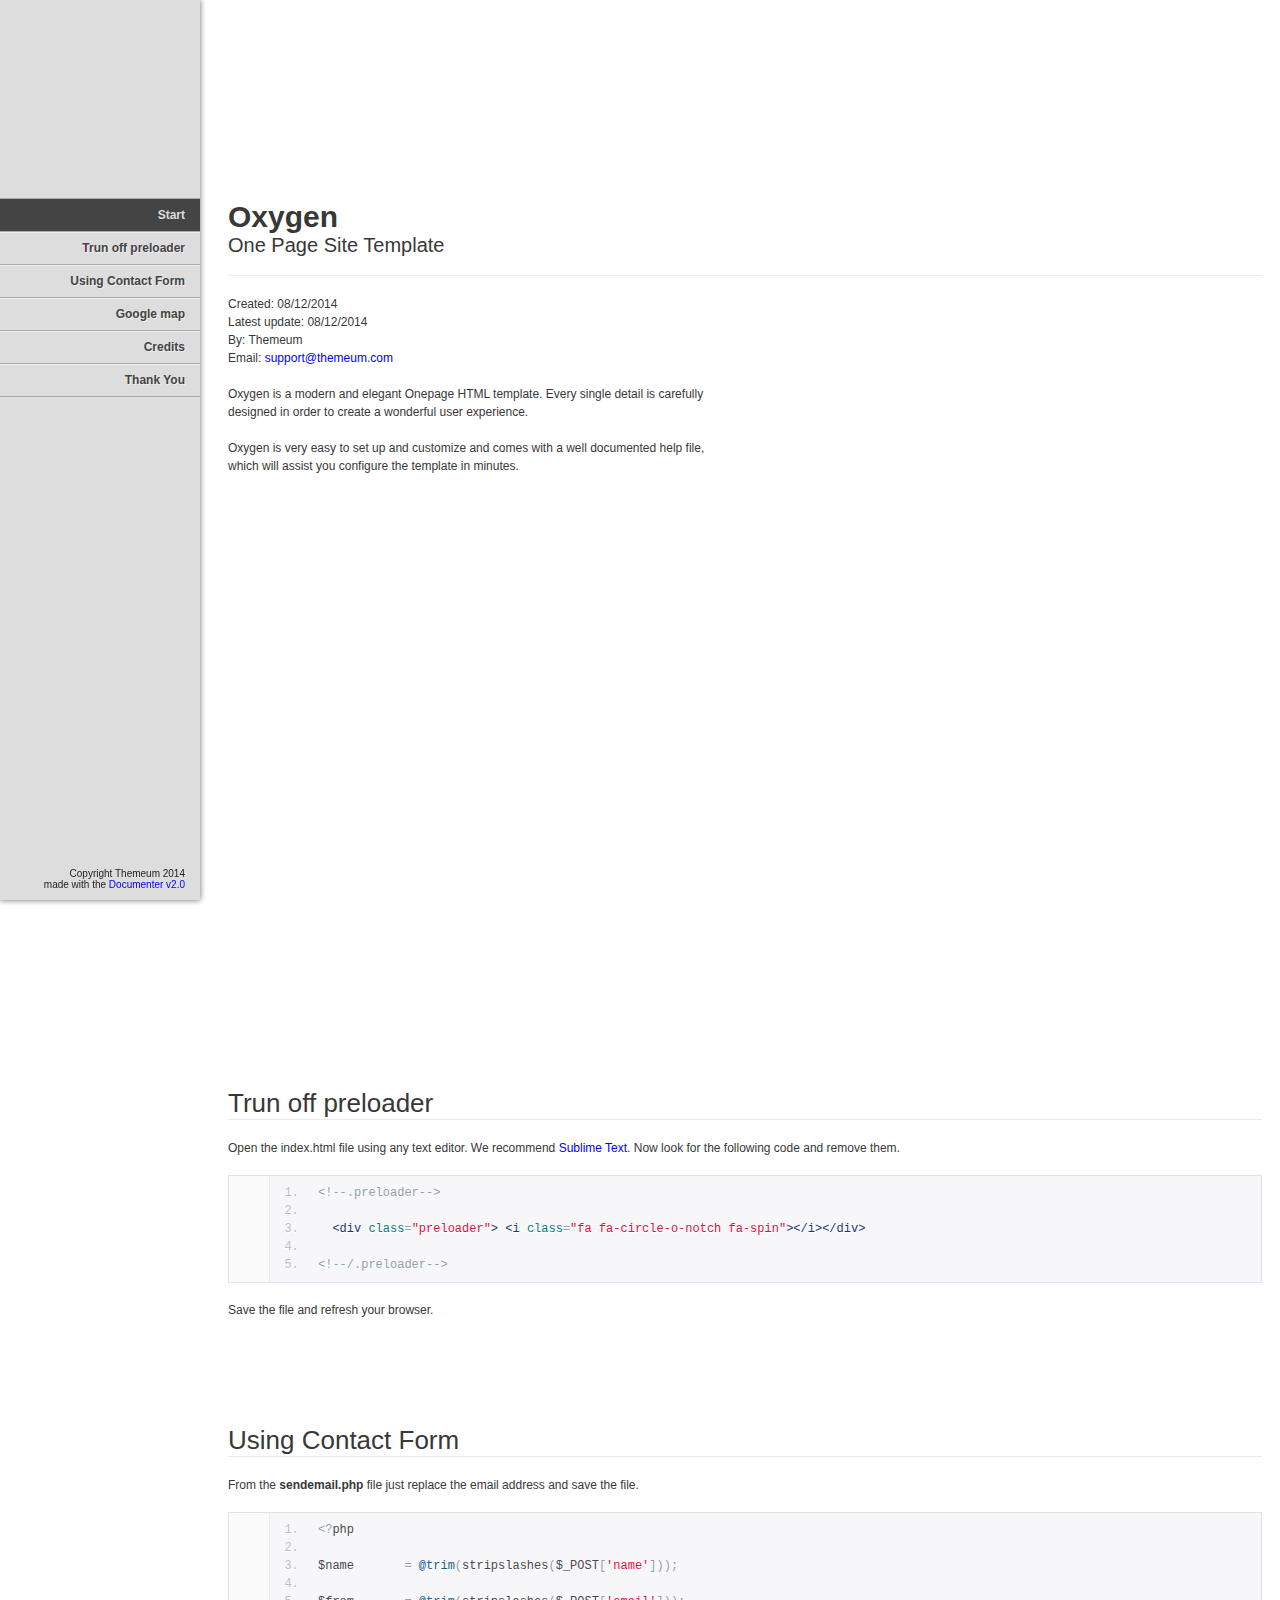
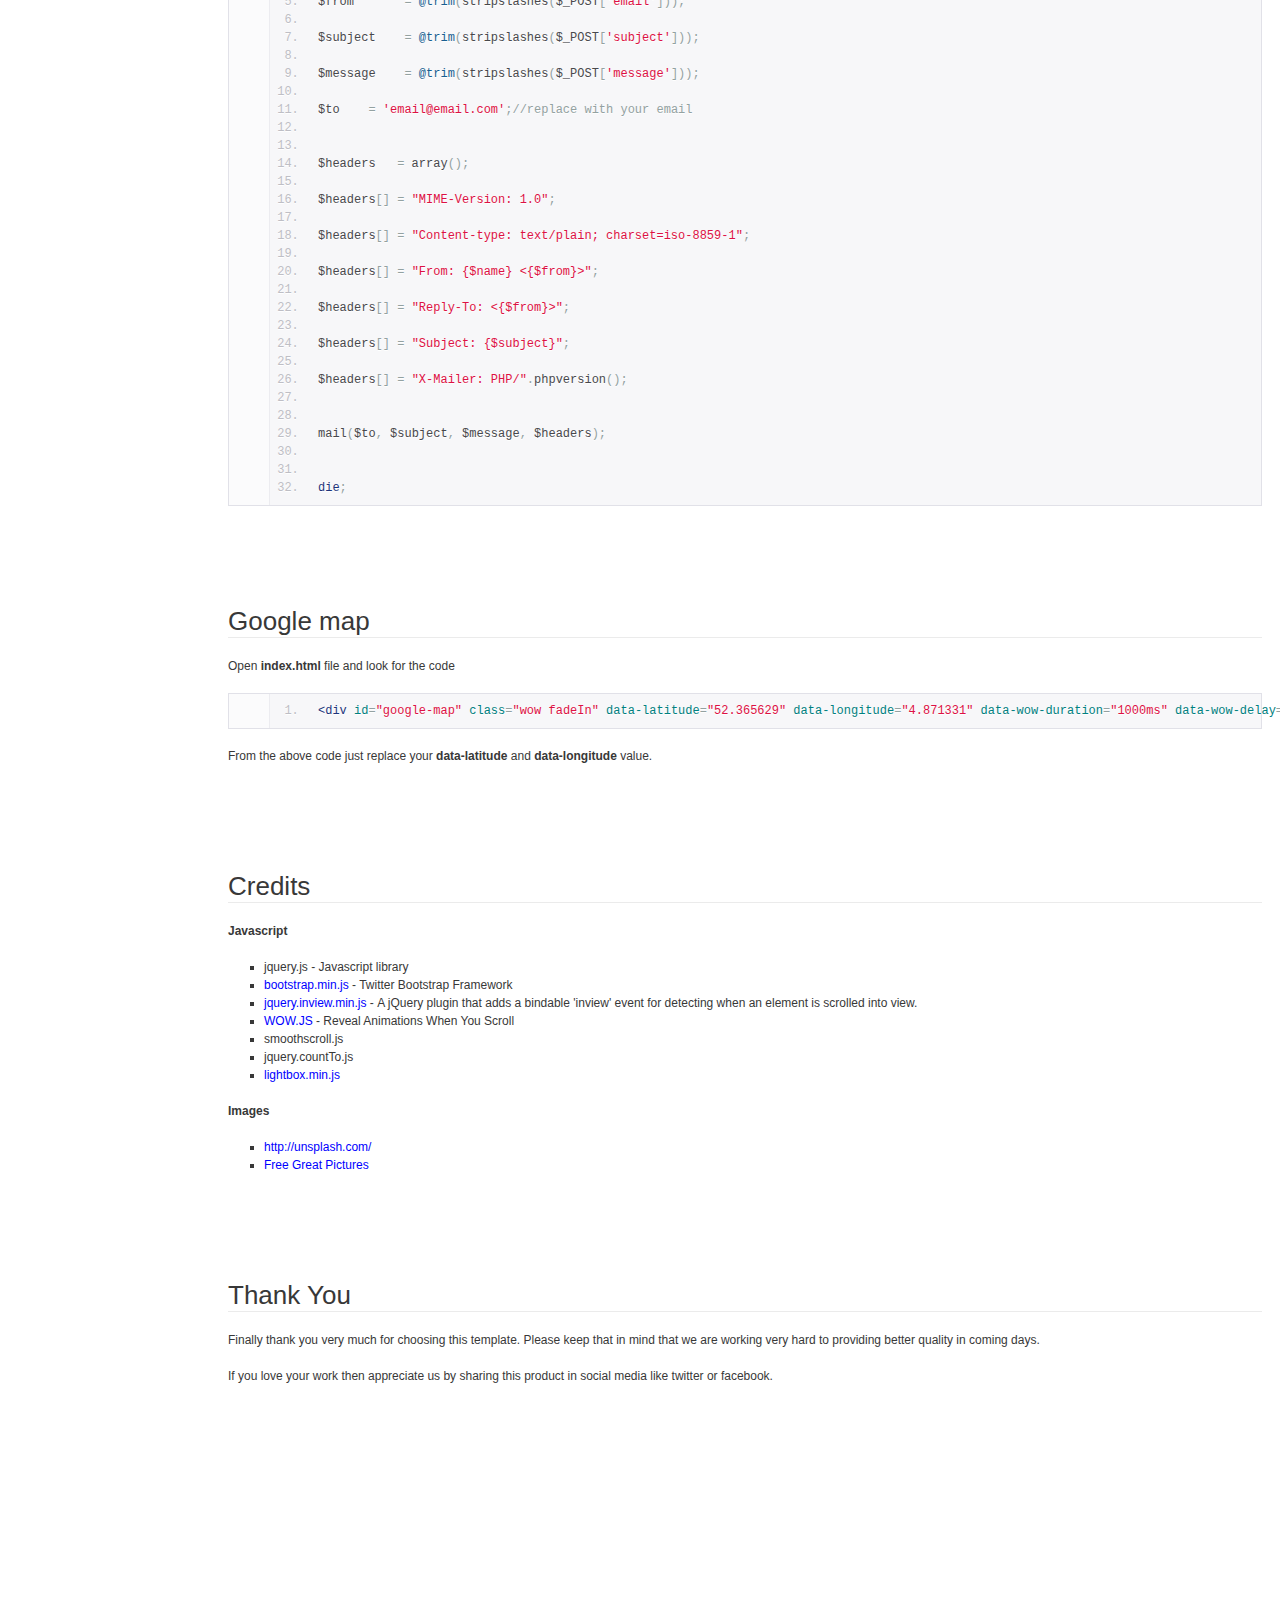
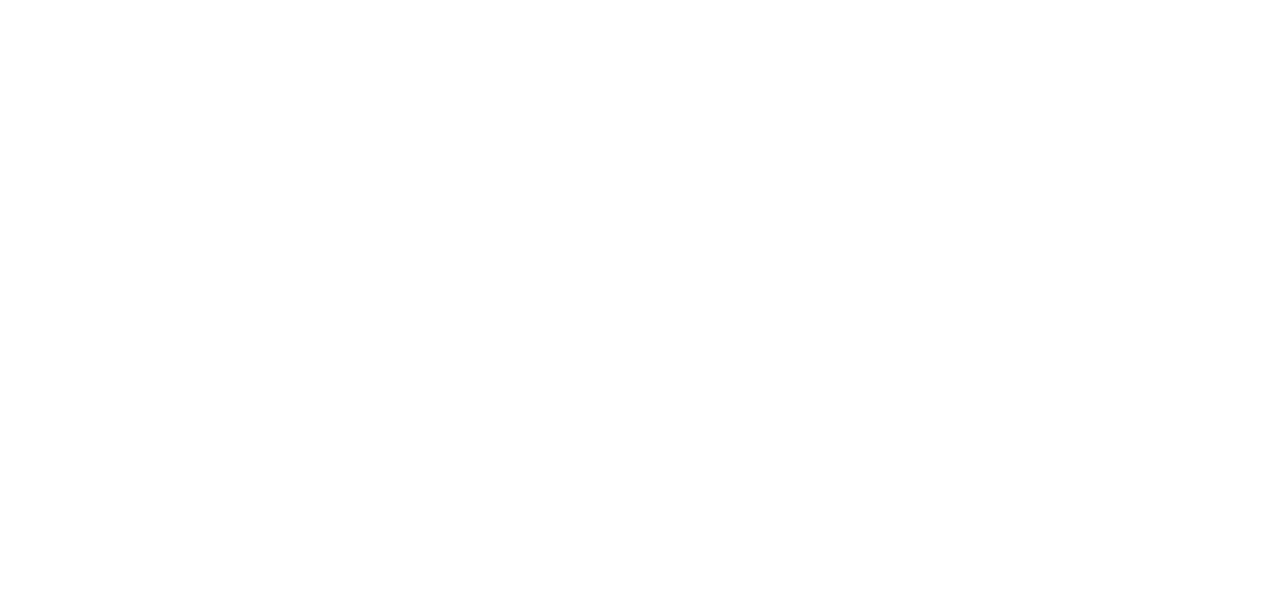
<file: oxygen/documentation/index.html>
<!doctype html>  
<!--[if IE 6 ]><html lang="en-us" class="ie6"> <![endif]-->
<!--[if IE 7 ]><html lang="en-us" class="ie7"> <![endif]-->
<!--[if IE 8 ]><html lang="en-us" class="ie8"> <![endif]-->
<!--[if (gt IE 7)|!(IE)]><!-->
<html lang="en-us"><!--<![endif]-->
<head>
	<meta charset="utf-8">
	
	<title>Oxygen - One Page Site Template</title>
	
	<meta name="description" content="Oxygen is a modern and elegant Onepage HTML template. Every single detail is carefully designed in order to create a wonderful user experience. Oxygen is very easy to set up and customize and comes with a well documented help file, which will assist you configure the template in minutes.">
	<meta name="author" content="Themeum">
	<meta name="copyright" content="Themeum">
	<meta name="generator" content="Documenter v2.0 http://rxa.li/documenter">
	<meta name="date" content="2014-08-12T00:00:00+02:00">
	
	<link rel="stylesheet" href="assets/css/documenter_style.css" media="all">
	<link rel="stylesheet" href="assets/js/google-code-prettify/prettify.css" media="screen">
	<script src="assets/js/google-code-prettify/prettify.js"></script>

	
	
	<script src="assets/js/jquery.js"></script>
	
	<script src="assets/js/jquery.scrollTo.js"></script>
	<script src="assets/js/jquery.easing.js"></script>
	
	<script>document.createElement('section');var duration='500',easing='swing';</script>
	<script src="assets/js/script.js"></script>
	
	<style>
		html{background-color:#FFFFFF;color:#383838;}
		::-moz-selection{background:#444444;color:#DDDDDD;}
		::selection{background:#444444;color:#DDDDDD;}
		#documenter_sidebar #documenter_logo{background-image:url();}
		a{color:#0000FF;}
		.btn {
			border-radius:3px;
		}
		.btn-primary {
			  background-image: -moz-linear-gradient(top, #0088CC, #0044CC);
			  background-image: -ms-linear-gradient(top, #0088CC, #0044CC);
			  background-image: -webkit-gradient(linear, 0 0, 0 0088CC%, from(#DDDDDD), to(#0044CC));
			  background-image: -webkit-linear-gradient(top, #0088CC, #0044CC);
			  background-image: -o-linear-gradient(top, #0088CC, #0044CC);
			  background-image: linear-gradient(top, #0088CC, #0044CC);
			  filter: progid:DXImageTransform.Microsoft.gradient(startColorstr='#0088CC', endColorstr='#0044CC', GradientType=0);
			  border-color: #0044CC #0044CC #bfbfbf;
			  color:#FFFFFF;
		}
		.btn-primary:hover,
		.btn-primary:active,
		.btn-primary.active,
		.btn-primary.disabled,
		.btn-primary[disabled] {
		  border-color: #0088CC #0088CC #bfbfbf;
		  background-color: #0044CC;
		}
		hr{border-top:1px solid #EBEBEB;border-bottom:1px solid #FFFFFF;}
		#documenter_sidebar, #documenter_sidebar ul a{background-color:#DDDDDD;color:#222222;}
		#documenter_sidebar ul a{-webkit-text-shadow:1px 1px 0px #EEEEEE;-moz-text-shadow:1px 1px 0px #EEEEEE;text-shadow:1px 1px 0px #EEEEEE;}
		#documenter_sidebar ul{border-top:1px solid #AAAAAA;}
		#documenter_sidebar ul a{border-top:1px solid #EEEEEE;border-bottom:1px solid #AAAAAA;color:#444444;}
		#documenter_sidebar ul a:hover{background:#444444;color:#DDDDDD;border-top:1px solid #444444;}
		#documenter_sidebar ul a.current{background:#444444;color:#DDDDDD;border-top:1px solid #444444;}
		#documenter_copyright{display:block !important;visibility:visible !important;}
	</style>
	
</head>
<body class="documenter-project-oxygen">
	<div id="documenter_sidebar">
		<a href="#documenter_cover" id="documenter_logo"></a>
		<ul id="documenter_nav">
			<li><a class="current" href="#documenter_cover">Start</a></li>
				
			<li><a href="#trun_off_preloader" title="Trun off preloader">Trun off preloader</a></li>
			<li><a href="#using_contact_form" title="Using Contact Form">Using Contact Form</a></li>
			<li><a href="#google_map" title="Google map">Google map</a></li>
			<li><a href="#credits" title="Credits">Credits</a></li>
			<li><a href="#thank_you" title="Thank You">Thank You</a></li>

		</ul>
		<div id="documenter_copyright">Copyright Themeum 2014<br>
		made with the <a href="http://rxa.li/documenter">Documenter v2.0</a> 
		</div>
	</div>
	<div id="documenter_content">
	<section id="documenter_cover">
	<h1>Oxygen</h1>
	<h2>One Page Site Template</h2>
	<div id="documenter_buttons">
		
	</div>
	<hr>
	<ul>
	<li>Created: 08/12/2014</li>
	<li>Latest update: 08/12/2014</li>
	<li>By: Themeum</li>
	<li><a href=""></a></li>
	<li>Email: <a href="mailto:&#115;&#117;&#112;&#112;&#111;&#114;&#116;&#64;&#116;&#104;&#101;&#109;&#101;&#117;&#109;&#46;&#99;&#111;&#109;">&#115;&#117;&#112;&#112;&#111;&#114;&#116;&#64;&#116;&#104;&#101;&#109;&#101;&#117;&#109;&#46;&#99;&#111;&#109;</a></li>
	</ul>
	<p>Oxygen is a modern and elegant Onepage HTML template. Every single detail is carefully designed in order to create a wonderful user experience.</p>
	<p>Oxygen is very easy to set up and customize and comes with a well documented help file, which will assist you configure the template in minutes.</p>
	</section>
	
	<section id="trun_off_preloader">
	<div class="page-header"><h3>Trun off preloader</h3><hr class="notop"></div>
<p>
	Open the index.html file using any text editor. We recommend <a href="http://www.sublimetext.com/">Sublime Text</a>. Now look for the following code and remove them.</p>
<pre class="prettyprint lang-html linenums">
&lt;!--.preloader--&gt;

  &lt;div class=&quot;preloader&quot;&gt; &lt;i class=&quot;fa fa-circle-o-notch fa-spin&quot;&gt;&lt;/i&gt;&lt;/div&gt;

&lt;!--/.preloader--&gt;</pre>
<p>
	Save the file and refresh your browser.</p>
</section>
<section id="using_contact_form">
	<div class="page-header"><h3>Using Contact Form</h3><hr class="notop"></div>
<p>
	From the <strong>sendemail.php</strong> file just replace the email address and save the file.</p>
<pre class="prettyprint lang-php linenums">
&lt;?php

$name       = @trim(stripslashes($_POST[&#39;name&#39;])); 

$from       = @trim(stripslashes($_POST[&#39;email&#39;])); 

$subject    = @trim(stripslashes($_POST[&#39;subject&#39;])); 

$message    = @trim(stripslashes($_POST[&#39;message&#39;])); 

$to   <span class="Apple-tab-span" style="white-space:pre"> </span>= &#39;&#101;&#109;&#97;&#105;&#108;&#64;&#101;&#109;&#97;&#105;&#108;&#46;&#99;&#111;&#109;&#39;;//replace with your email


$headers   = array();

$headers[] = &quot;MIME-Version: 1.0&quot;;

$headers[] = &quot;Content-type: text/plain; charset=iso-8859-1&quot;;

$headers[] = &quot;From: {$name} &lt;{$from}&gt;&quot;;

$headers[] = &quot;Reply-To: &lt;{$from}&gt;&quot;;

$headers[] = &quot;Subject: {$subject}&quot;;

$headers[] = &quot;X-Mailer: PHP/&quot;.phpversion();


mail($to, $subject, $message, $headers);


die;</pre>
</section>
<section id="google_map">
	<div class="page-header"><h3>Google map</h3><hr class="notop"></div>
<p>
	Open <strong>index.html</strong> file and look for the code&nbsp;</p>
<pre class="prettyprint lang-html linenums">
&lt;div id=&quot;google-map&quot; class=&quot;wow fadeIn&quot; data-latitude=&quot;52.365629&quot; data-longitude=&quot;4.871331&quot; data-wow-duration=&quot;1000ms&quot; data-wow-delay=&quot;400ms&quot;&gt;&lt;/div&gt;</pre>
<p>
	From the above code just replace your <strong>data-latitude</strong> and <strong>data-longitude</strong> value.</p>
</section>
<section id="credits">
	<div class="page-header"><h3>Credits</h3><hr class="notop"></div>
<p>
	<strong>Javascript</strong></p>
<ul>
	<li>
		jquery.js - Javascript library</li>
	<li>
		<a href="http://getbootstrap.com/">bootstrap.min.js</a> - Twitter Bootstrap Framework</li>
	<li>
		<a href="https://github.com/protonet/jquery.inview">jquery.inview.min.js</a> -&nbsp;A jQuery plugin that adds a bindable &#39;inview&#39; event for detecting when an element is scrolled into view.</li>
	<li>
		<a href="http://mynameismatthieu.com/WOW/">WOW.JS </a>-&nbsp;Reveal Animations When You Scroll</li>
	<li>
		smoothscroll.js</li>
	<li>
		jquery.countTo.js</li>
	<li>
		<a href="http://lokeshdhakar.com/projects/lightbox2/">lightbox.min.js</a></li>
</ul>
<p>
	<strong>Images</strong></p>
<ul>
	<li>
		<a href="http://unsplash.com/">http://unsplash.com/</a></li>
	<li>
		<a href="http://www.freegreatpicture.com/">Free Great Pictures</a></li>
</ul>
</section>
<section id="thank_you">
	<div class="page-header"><h3>Thank You</h3><hr class="notop"></div>
<p>
	Finally thank you very much for choosing this template. Please keep that in mind that we are working very hard to providing better quality in coming days.</p>
<p>
	If you love your work then appreciate us by sharing this product in social media like twitter or facebook.</p>
</section>

	</div>
</body>
</html>
</file>
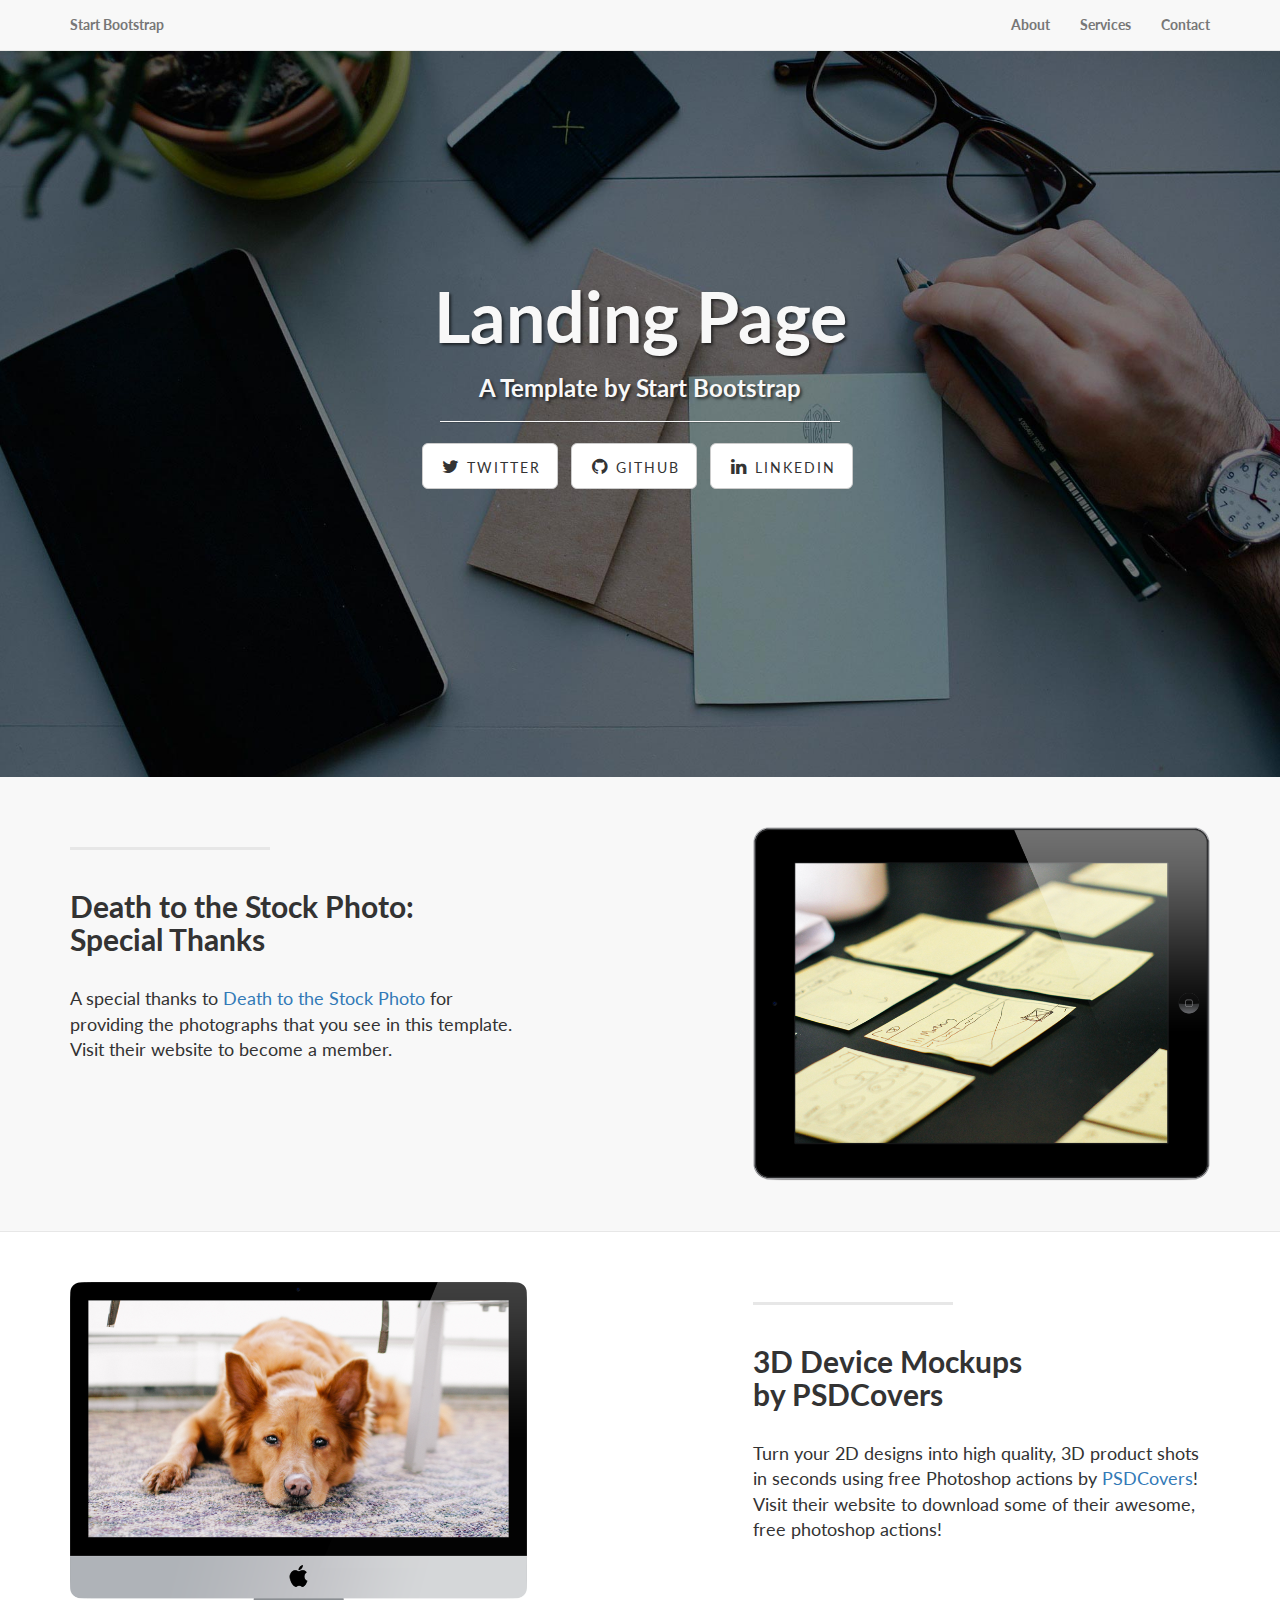
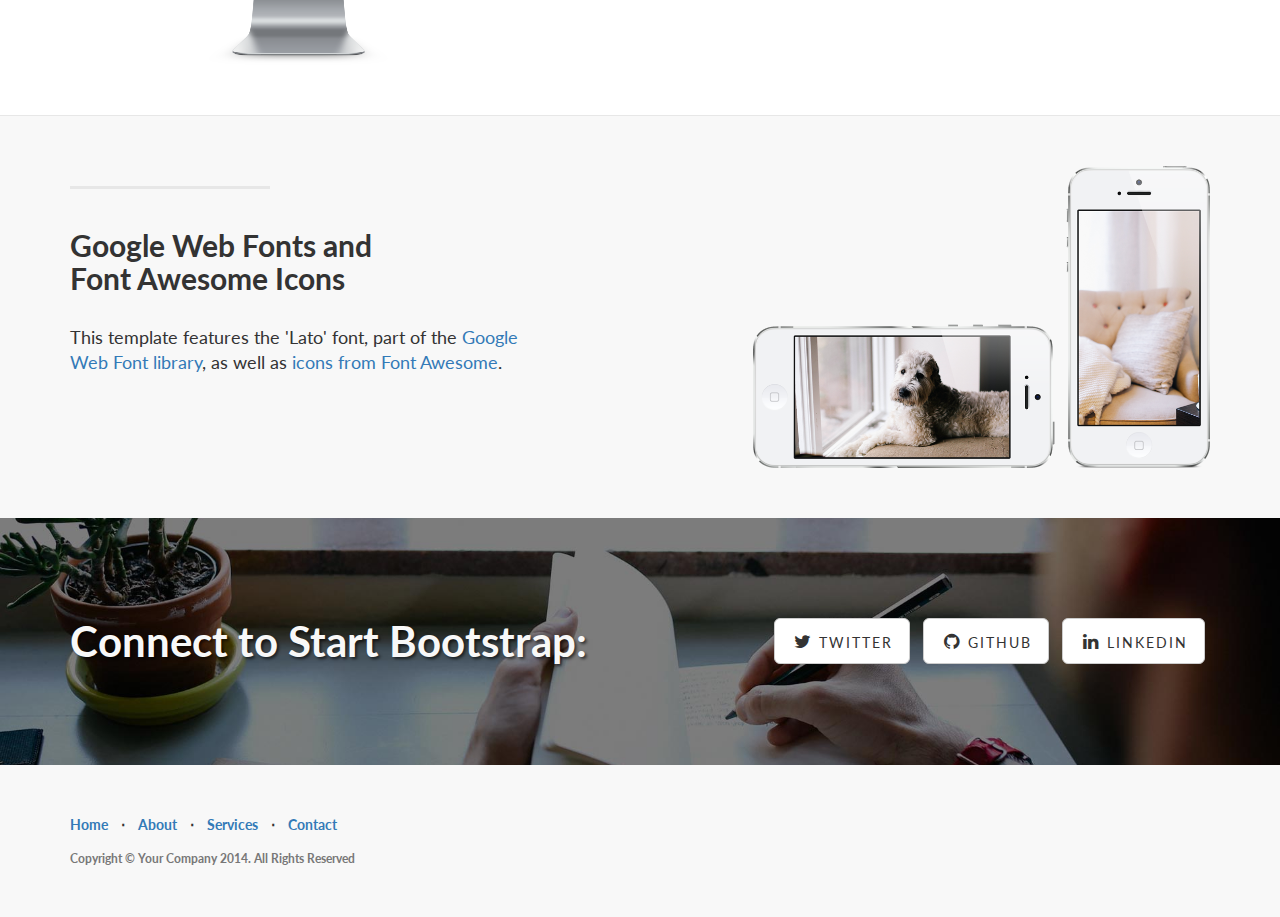
<file: startbootstrap-landing-page-gh-pages/startbootstrap-landing-page-gh-pages/index.html>
<!DOCTYPE html>
<html lang="en">

<head>

    <meta charset="utf-8">
    <meta http-equiv="X-UA-Compatible" content="IE=edge">
    <meta name="viewport" content="width=device-width, initial-scale=1">
    <meta name="description" content="">
    <meta name="author" content="">

    <title>Landing Page - Start Bootstrap Theme</title>

    <!-- Bootstrap Core CSS -->
    <link href="css/bootstrap.min.css" rel="stylesheet">

    <!-- Custom CSS -->
    <link href="css/landing-page.css" rel="stylesheet">

    <!-- Custom Fonts -->
    <link href="font-awesome/css/font-awesome.min.css" rel="stylesheet" type="text/css">
    <link href="http://fonts.googleapis.com/css?family=Lato:300,400,700,300italic,400italic,700italic" rel="stylesheet" type="text/css">

    <!-- HTML5 Shim and Respond.js IE8 support of HTML5 elements and media queries -->
    <!-- WARNING: Respond.js doesn't work if you view the page via file:// -->
    <!--[if lt IE 9]>
        <script src="https://oss.maxcdn.com/libs/html5shiv/3.7.0/html5shiv.js"></script>
        <script src="https://oss.maxcdn.com/libs/respond.js/1.4.2/respond.min.js"></script>
    <![endif]-->

</head>

<body>

    <!-- Navigation -->
    <nav class="navbar navbar-default navbar-fixed-top topnav" role="navigation">
        <div class="container topnav">
            <!-- Brand and toggle get grouped for better mobile display -->
            <div class="navbar-header">
                <button type="button" class="navbar-toggle" data-toggle="collapse" data-target="#bs-example-navbar-collapse-1">
                    <span class="sr-only">Toggle navigation</span>
                    <span class="icon-bar"></span>
                    <span class="icon-bar"></span>
                    <span class="icon-bar"></span>
                </button>
                <a class="navbar-brand topnav" href="#">Start Bootstrap</a>
            </div>
            <!-- Collect the nav links, forms, and other content for toggling -->
            <div class="collapse navbar-collapse" id="bs-example-navbar-collapse-1">
                <ul class="nav navbar-nav navbar-right">
                    <li>
                        <a href="#about">About</a>
                    </li>
                    <li>
                        <a href="#services">Services</a>
                    </li>
                    <li>
                        <a href="#contact">Contact</a>
                    </li>
                </ul>
            </div>
            <!-- /.navbar-collapse -->
        </div>
        <!-- /.container -->
    </nav>


    <!-- Header -->
    <a name="about"></a>
    <div class="intro-header">
        <div class="container">

            <div class="row">
                <div class="col-lg-12">
                    <div class="intro-message">
                        <h1>Landing Page</h1>
                        <h3>A Template by Start Bootstrap</h3>
                        <hr class="intro-divider">
                        <ul class="list-inline intro-social-buttons">
                            <li>
                                <a href="https://twitter.com/SBootstrap" class="btn btn-default btn-lg"><i class="fa fa-twitter fa-fw"></i> <span class="network-name">Twitter</span></a>
                            </li>
                            <li>
                                <a href="https://github.com/IronSummitMedia/startbootstrap" class="btn btn-default btn-lg"><i class="fa fa-github fa-fw"></i> <span class="network-name">Github</span></a>
                            </li>
                            <li>
                                <a href="#" class="btn btn-default btn-lg"><i class="fa fa-linkedin fa-fw"></i> <span class="network-name">Linkedin</span></a>
                            </li>
                        </ul>
                    </div>
                </div>
            </div>

        </div>
        <!-- /.container -->

    </div>
    <!-- /.intro-header -->

    <!-- Page Content -->

	<a  name="services"></a>
    <div class="content-section-a">

        <div class="container">
            <div class="row">
                <div class="col-lg-5 col-sm-6">
                    <hr class="section-heading-spacer">
                    <div class="clearfix"></div>
                    <h2 class="section-heading">Death to the Stock Photo:<br>Special Thanks</h2>
                    <p class="lead">A special thanks to <a target="_blank" href="http://join.deathtothestockphoto.com/">Death to the Stock Photo</a> for providing the photographs that you see in this template. Visit their website to become a member.</p>
                </div>
                <div class="col-lg-5 col-lg-offset-2 col-sm-6">
                    <img class="img-responsive" src="img/ipad.png" alt="">
                </div>
            </div>

        </div>
        <!-- /.container -->

    </div>
    <!-- /.content-section-a -->

    <div class="content-section-b">

        <div class="container">

            <div class="row">
                <div class="col-lg-5 col-lg-offset-1 col-sm-push-6  col-sm-6">
                    <hr class="section-heading-spacer">
                    <div class="clearfix"></div>
                    <h2 class="section-heading">3D Device Mockups<br>by PSDCovers</h2>
                    <p class="lead">Turn your 2D designs into high quality, 3D product shots in seconds using free Photoshop actions by <a target="_blank" href="http://www.psdcovers.com/">PSDCovers</a>! Visit their website to download some of their awesome, free photoshop actions!</p>
                </div>
                <div class="col-lg-5 col-sm-pull-6  col-sm-6">
                    <img class="img-responsive" src="img/dog.png" alt="">
                </div>
            </div>

        </div>
        <!-- /.container -->

    </div>
    <!-- /.content-section-b -->

    <div class="content-section-a">

        <div class="container">

            <div class="row">
                <div class="col-lg-5 col-sm-6">
                    <hr class="section-heading-spacer">
                    <div class="clearfix"></div>
                    <h2 class="section-heading">Google Web Fonts and<br>Font Awesome Icons</h2>
                    <p class="lead">This template features the 'Lato' font, part of the <a target="_blank" href="http://www.google.com/fonts">Google Web Font library</a>, as well as <a target="_blank" href="http://fontawesome.io">icons from Font Awesome</a>.</p>
                </div>
                <div class="col-lg-5 col-lg-offset-2 col-sm-6">
                    <img class="img-responsive" src="img/phones.png" alt="">
                </div>
            </div>

        </div>
        <!-- /.container -->

    </div>
    <!-- /.content-section-a -->

	<a  name="contact"></a>
    <div class="banner">

        <div class="container">

            <div class="row">
                <div class="col-lg-6">
                    <h2>Connect to Start Bootstrap:</h2>
                </div>
                <div class="col-lg-6">
                    <ul class="list-inline banner-social-buttons">
                        <li>
                            <a href="https://twitter.com/SBootstrap" class="btn btn-default btn-lg"><i class="fa fa-twitter fa-fw"></i> <span class="network-name">Twitter</span></a>
                        </li>
                        <li>
                            <a href="https://github.com/IronSummitMedia/startbootstrap" class="btn btn-default btn-lg"><i class="fa fa-github fa-fw"></i> <span class="network-name">Github</span></a>
                        </li>
                        <li>
                            <a href="#" class="btn btn-default btn-lg"><i class="fa fa-linkedin fa-fw"></i> <span class="network-name">Linkedin</span></a>
                        </li>
                    </ul>
                </div>
            </div>

        </div>
        <!-- /.container -->

    </div>
    <!-- /.banner -->

    <!-- Footer -->
    <footer>
        <div class="container">
            <div class="row">
                <div class="col-lg-12">
                    <ul class="list-inline">
                        <li>
                            <a href="#">Home</a>
                        </li>
                        <li class="footer-menu-divider">&sdot;</li>
                        <li>
                            <a href="#about">About</a>
                        </li>
                        <li class="footer-menu-divider">&sdot;</li>
                        <li>
                            <a href="#services">Services</a>
                        </li>
                        <li class="footer-menu-divider">&sdot;</li>
                        <li>
                            <a href="#contact">Contact</a>
                        </li>
                    </ul>
                    <p class="copyright text-muted small">Copyright &copy; Your Company 2014. All Rights Reserved</p>
                </div>
            </div>
        </div>
    </footer>

    <!-- jQuery -->
    <script src="js/jquery.js"></script>

    <!-- Bootstrap Core JavaScript -->
    <script src="js/bootstrap.min.js"></script>

</body>

</html>
</file>
<file: oxygen/documentation/assets/css/documenter_style.css>
/*!
 * Documenter 2.0
 * http://rxa.li/documenter
 *
 * Copyright 2011, Xaver Birsak
 * http://revaxarts.com
 *
 */
html,body,div,span,applet,object,iframe,h1,h2,h3,h4,h5,h6,p,blockquote,a,abbr,acronym,address,big,cite,code,del,dfn,em,font,img,ins,kbd,q,s,samp,small,strike,strong,sub,sup,tt,var,dl,dt,dd,ol,ul,li,fieldset,form,label,legend,table,caption,tbody,tfoot,thead,tr,th,td{
	margin:0;
	padding:0;
	border:0;
	outline:0;
	font-weight:inherit;
	font-style:inherit;
	font-size:100%;
	font-family:inherit;
	vertical-align:baseline;
}
html { 
	font-size:101%;
	font-family:Arial,verdana,arial,sans-serif;
	font-size:12px;
	-webkit-text-size-adjust:none;
	color:#6F6F6F;
	background-color:#efefef;
}
body{
	min-height:100%;
	height:auto;
	width:100%;
}
footer, header, section {
	display:block;
}
a{ color:#6F6F6F; text-decoration:none; cursor:pointer; }
a:hover { text-decoration:underline }
p, ul, ol{
	margin:18px 0;
	line-height:1.5em;
}
li{
	list-style:none;
}
li.placeholder{
	height:70px;
	width:100%;
	font-size:16px;
}
hr { 
	display:block;
	height:0px;
	line-height:0px;
	border:0;
	border-top:1px solid #ddd;
	border-bottom:1px solid #aaa;
	margin:16px 0;
	padding:0;
	clear:both;
	float:none;
}
hr.notop{
	margin-top:0;
}
strong{
	font-weight:700;
}
#documenter_buttons{
	position:absolute;
	right:10px;
	margin-top:-30px;
}
.btn{
	cursor:pointer;
	width:auto;
	padding:7px 7px 8px;
	border-radius:3px;
	border:1px solid #ccc;
}
.btn:hover{
	border:1px solid #B1B4B0;
	box-shadow:0px 2px 2px rgba(0,0,0,0.1);
	-moz-box-shadow:0px 2px 2px rgba(0,0,0,0.1);
	-webkit-box-shadow:0px 2px 2px rgba(0,0,0,0.1);
	text-decoration:none;
}
.btn:active{
	border:1px solid #B1B4B0;
	box-shadow:inset 0px 2px 2px rgba(0,0,0,0.1);
	-moz-box-shadow:inset 0px 2px 2px rgba(0,0,0,0.1);
	-webkit-box-shadow:inset 0px 2px 2px rgba(0,0,0,0.1);
	background-color:#eee;
}

#documenter_content{
	position:absolute;
	right:18px;
	left:218px;
	padding-left:10px;
	padding-bottom:800px;
	min-height:100%;
	height:auto;
	z-index:1;
}
#documenter_sidebar{
	-moz-box-shadow:0 0 6px rgba(3,3,3,0.6);
	-webkit-box-shadow:0 0 6px rgba(3,3,3,0.6);
	box-shadow:0 0 6px rgba(3,3,3,0.6);
	position:fixed;
	left:0;
	width:200px;
	height:100%;
	min-height:100%;
	z-index:100;
}
#documenter_sidebar a{
	position:relative;
	z-index:100;
}
img{
	border:0;
}
#documenter_copyright{
	position:absolute;
	bottom:10px;
	font-size:10px;
	right:15px;
	width:200px;
	text-align:right;
	z-index:1
}
noscript{
	display:block;
	position:absolute;
	top:238px;
	margin:0 auto;
	width:800px;
	bottom:0;
	z-index:20;
}
noscript p{
	width:800px;
	font-size:20px;
	padding-top:20px;
	margin:0 auto;
	color:#4D4D4D;
}
.small{
	font-size:10px;
	letter-spacing:0;
}

/*----------------------------------------------------------------------*/
/* Sidebar
/*----------------------------------------------------------------------*/

#documenter_sidebar #documenter_logo{
	display:block;
	height:20%;
	max-height:200px;
	min-height:70px;
	width:200px;
	background-position:center center;
	background-repeat:no-repeat;
}
#documenter_sidebar ul{
	font-size:12px;
	font-weight:700;
	min-height:150px;
	height:75%;
	overflow:auto;
}

#documenter_sidebar ul li{
	text-align:right;
	padding:0;
}
#documenter_sidebar ul a{
	display:block;
	border-top:1px solid #ddd;
	border-bottom:1px solid #aaa;
	padding:6px 15px 7px 0;
	text-align:right;
}
#documenter_sidebar ul a:hover,#documenter_sidebar ul a.current{
	-webkit-text-shadow:none;
	-moz-text-shadow:none;
	text-shadow:none;
	text-decoration:none;
}
#documenter_sidebar ul li ul{
	border-top:0;
	font-size:10px;
	min-height:10px;
	height:auto;
	overflow:auto;
	margin:0;
	display:none;
}
#documenter_sidebar ul li ul li a{
	display:block;
	padding:4px 15px 5px 0;
	text-align:right;
}

/*----------------------------------------------------------------------*/
/* Content
/*----------------------------------------------------------------------*/

#documenter_cover{
	position:relative;
	height:800px;
	padding-top:200px !important;
}
#documenter_cover li{
	list-style:none !important;
	margin-left:0 !important;
}
#documenter_cover p{
	width:500px;
}
#documenter_content section{
	padding-top:70px;
}
#documenter_content h1{
	font-size:30px;
	font-weight:700;
}
#documenter_content h2{
	font-size:20px;
	margin-bottom:18px;
	font-weight:100;
}
#documenter_content h3{
	font-size:26px;
	margin:18px 0 0;
	font-weight:100;
}
#documenter_content h4{
	font-size:20px;
	margin:18px 0;
	font-weight:100;
}
#documenter_content h5{
	font-size:16px;
	margin:18px 0;
	font-weight:100;
}
#documenter_content h6{
	font-size:14px;
	margin:18px 0;
	font-weight:100;
}
#documenter_content p{
	margin:18px 0;
}
#documenter_content ol li{
	list-style:decimal;
	margin-left:36px;
}
#documenter_content ul li{
	list-style:square;
	margin-left:36px;
}
#documenter_content dl{
}
#documenter_content dl dt{
	padding-top:12px;
	font-weight:700;
	font-size:14px;
}
#documenter_content dl dd{
	padding-top:3px;
	margin-left:18px;
}
#documenter_content table{
	border-collapse:collapse;
}
#documenter_content table th{
	font-weight:700;
}
#documenter_content table th, #documenter_content table td{
	padding:3px;
	text-align:left;
}
#documenter_content code{
	font-family:"Courier New", Courier, monospace;
	font-size:12px;
}
#documenter_content .warning{
	padding:10px 10px 10px 30px;
	border:1px solid #D5D458;
	background-color:#F0FEB1;
	background-image:url(img/warning.png);
	background-repeat:no-repeat;
	background-position: 8px 11px;
}
#documenter_content .info{
	padding:10px 10px 10px 30px;
	border:1px solid #6AB3FF;
	background-color:#A3D0FF;
	background-image:url(img/info.png);
	background-repeat:no-repeat;
	background-position: 8px 11px;
}
#documenter_content div.alert {
  padding: 8px 35px 8px 14px;
  text-shadow: 0 1px 0 rgba(255, 255, 255, 0.5);
  background-color: #fcf8e3;
  border: 1px solid #fbeed5;
  -webkit-border-radius: 4px;
  -moz-border-radius: 4px;
  border-radius: 4px;
}
#documenter_content div.alert-success,#documenter_content  div.alert-success div.alert-heading {
  color: #468847;
}
#documenter_content div.alert-danger,#documenter_content  div.alert-error {
  background-color: #f2dede;
  border-color: #eed3d7;
}
#documenter_content div.alert-danger,
#documenter_content div.alert-error,
#documenter_content div.alert-danger div.alert-heading,
#documenter_content div.alert-error div.alert-heading {
  color: #b94a48;
}
#documenter_content div.alert-info {
  background-color: #d9edf7;
  border-color: #bce8f1;
}
#documenter_content div.alert-info,#documenter_content  div.alert-info div.alert-heading {
  color: #3a87ad;
}
#documenter_content div.alert-block {
  padding-top: 14px;
  padding-bottom: 14px;
}
#documenter_content div.alert-block > p,#documenter_content  div.alert-block > ul {
  margin-bottom: 0;
}
#documenter_content div.alert-block p + p {
  margin-top: 5px;
}





/*----------------------------------------------------------------------*/
/* Print Styles
/*----------------------------------------------------------------------*/

@media print {
	 * { background: transparent !important; color: black !important; text-shadow: none !important; filter:none !important;
	-ms-filter: none !important; } /* Black prints faster: sanbeiji.com/archives/953 */
	a, a:visited { color: #444 !important; text-decoration: underline; }
	a[href]:after { content: " (" attr(href) ")"; }
	abbr[title]:after { content: " (" attr(title) ")"; }
	.ir a:after, a[href^="javascript:"]:after, a[href^="#"]:after { content: ""; }  /* Don't show links for images, or javascript/internal links */
	pre, blockquote { border: 1px solid #999; page-break-inside: avoid; }
	thead { display: table-header-group; } /* css-discuss.incutio.com/wiki/Printing_Tables */
	tr, img { page-break-inside: avoid; }
	@page { margin: 0.5cm; }
	p, h2, h3 { orphans: 3; widows: 3; }
	h2, h3{ page-break-after: avoid; }
	hr { border-top:1px solid #000 !important;border-bottom:0 !important; }
	
	#documenter_sidebar{
		-moz-box-shadow:none;
		-webkit-box-shadow:none;
		box-shadow:none;
		position:absolute;
		left:10px;
		top:0;
		width:100%;
		margin-top:500px;
	}
	#documenter_sidebar ul:before { content: "Table of Contents"; }
	
	#documenter_sidebar ul{
		border:0 !important;
	}
	#documenter_sidebar ul li{
		border:0 !important;
		text-align:left;
	}
	#documenter_sidebar ul li a{
		border:0 !important;
		text-align:left;
		padding:4px;
	}
	#documenter_sidebar ul li a:hover{
		border:0 !important;
	}
	#documenter_sidebar #documenter_logo{
		display:none;
	}
	#documenter_sidebar #documenter_copyright{
		display:none;
	}
	#documenter_content{
		left:10px;
	}
	#documenter_cover{
		margin-bottom:300px;
	}
	#documenter_content .warning{
		background-image:url(img/warning.png) !important;
		background-repeat:no-repeat !important;
		background-position: 8px 11px !important;
	}
	#documenter_content .info{
		background-image:url(img/info.png) !important;
		background-repeat:no-repeat !important;
		background-position: 8px 11px !important;
	}
}
</file>
<file: oxygen/documentation/assets/js/google-code-prettify/prettify.css>
.com { color: #93a1a1; }
.lit { color: #195f91; }
.pun, .opn, .clo { color: #93a1a1; }
.fun { color: #dc322f; }
.str, .atv { color: #D14; }
.kwd, .linenums .tag { color: #1e347b; }
.typ, .atn, .dec, .var { color: teal; }
.pln { color: #48484c; }

.prettyprint {
  padding: 8px;
  background-color: #f7f7f9;
  border: 1px solid #e1e1e8;
}
.prettyprint.linenums {
  -webkit-box-shadow: inset 40px 0 0 #fbfbfc, inset 41px 0 0 #ececf0;
     -moz-box-shadow: inset 40px 0 0 #fbfbfc, inset 41px 0 0 #ececf0;
          box-shadow: inset 40px 0 0 #fbfbfc, inset 41px 0 0 #ececf0;
}

/* Specify class=linenums on a pre to get line numbering */
ol.linenums {
  margin: 0 0 0 33px; /* IE indents via margin-left */
} 
ol.linenums li {
  padding-left: 12px;
  color: #bebec5;
  line-height: 18px;
  text-shadow: 0 1px 0 #fff;
}
</file>
<file: startbootstrap-landing-page-gh-pages/startbootstrap-landing-page-gh-pages/css/landing-page.css>
/*!
 * Start Bootstrap - Landing Page Bootstrap Theme (http://startbootstrap.com)
 * Code licensed under the Apache License v2.0.
 * For details, see http://www.apache.org/licenses/LICENSE-2.0.
 */

body,
html {
    width: 100%;
    height: 100%;
}

body,
h1,
h2,
h3,
h4,
h5,
h6 {
    font-family: "Lato","Helvetica Neue",Helvetica,Arial,sans-serif;
    font-weight: 700;
}

.topnav {
    font-size: 14px; 
}

.lead {
    font-size: 18px;
    font-weight: 400;
}

.intro-header {
    padding-top: 50px; /* If you're making other pages, make sure there is 50px of padding to make sure the navbar doesn't overlap content! */
    padding-bottom: 50px;
    text-align: center;
    color: #f8f8f8;
    background: url(../img/intro-bg.jpg) no-repeat center center;
    background-size: cover;
}

.intro-message {
    position: relative;
    padding-top: 20%;
    padding-bottom: 20%;
}

.intro-message > h1 {
    margin: 0;
    text-shadow: 2px 2px 3px rgba(0,0,0,0.6);
    font-size: 5em;
}

.intro-divider {
    width: 400px;
    border-top: 1px solid #f8f8f8;
    border-bottom: 1px solid rgba(0,0,0,0.2);
}

.intro-message > h3 {
    text-shadow: 2px 2px 3px rgba(0,0,0,0.6);
}

@media(max-width:767px) {
    .intro-message {
        padding-bottom: 15%;
    }

    .intro-message > h1 {
        font-size: 3em;
    }

    ul.intro-social-buttons > li {
        display: block;
        margin-bottom: 20px;
        padding: 0;
    }

    ul.intro-social-buttons > li:last-child {
        margin-bottom: 0;
    }

    .intro-divider {
        width: 100%;
    }
}

.network-name {
    text-transform: uppercase;
    font-size: 14px;
    font-weight: 400;
    letter-spacing: 2px;
}

.content-section-a {
    padding: 50px 0;
    background-color: #f8f8f8;
}

.content-section-b {
    padding: 50px 0;
    border-top: 1px solid #e7e7e7;
    border-bottom: 1px solid #e7e7e7;
}

.section-heading {
    margin-bottom: 30px;
}

.section-heading-spacer {
    float: left;
    width: 200px;
    border-top: 3px solid #e7e7e7;
}

.banner {
    padding: 100px 0;
    color: #f8f8f8;
    background: url(../img/banner-bg.jpg) no-repeat center center;
    background-size: cover;
}

.banner h2 {
    margin: 0;
    text-shadow: 2px 2px 3px rgba(0,0,0,0.6);
    font-size: 3em;
}

.banner ul {
    margin-bottom: 0;
}

.banner-social-buttons {
    float: right;
    margin-top: 0;
}

@media(max-width:1199px) {
    ul.banner-social-buttons {
        float: left;
        margin-top: 15px;
    }
}

@media(max-width:767px) {
    .banner h2 {
        margin: 0;
        text-shadow: 2px 2px 3px rgba(0,0,0,0.6);
        font-size: 3em;
    }

    ul.banner-social-buttons > li {
        display: block;
        margin-bottom: 20px;
        padding: 0;
    }

    ul.banner-social-buttons > li:last-child {
        margin-bottom: 0;
    }
}

footer {
    padding: 50px 0;
    background-color: #f8f8f8;
}

p.copyright {
    margin: 15px 0 0;
}
</file>
